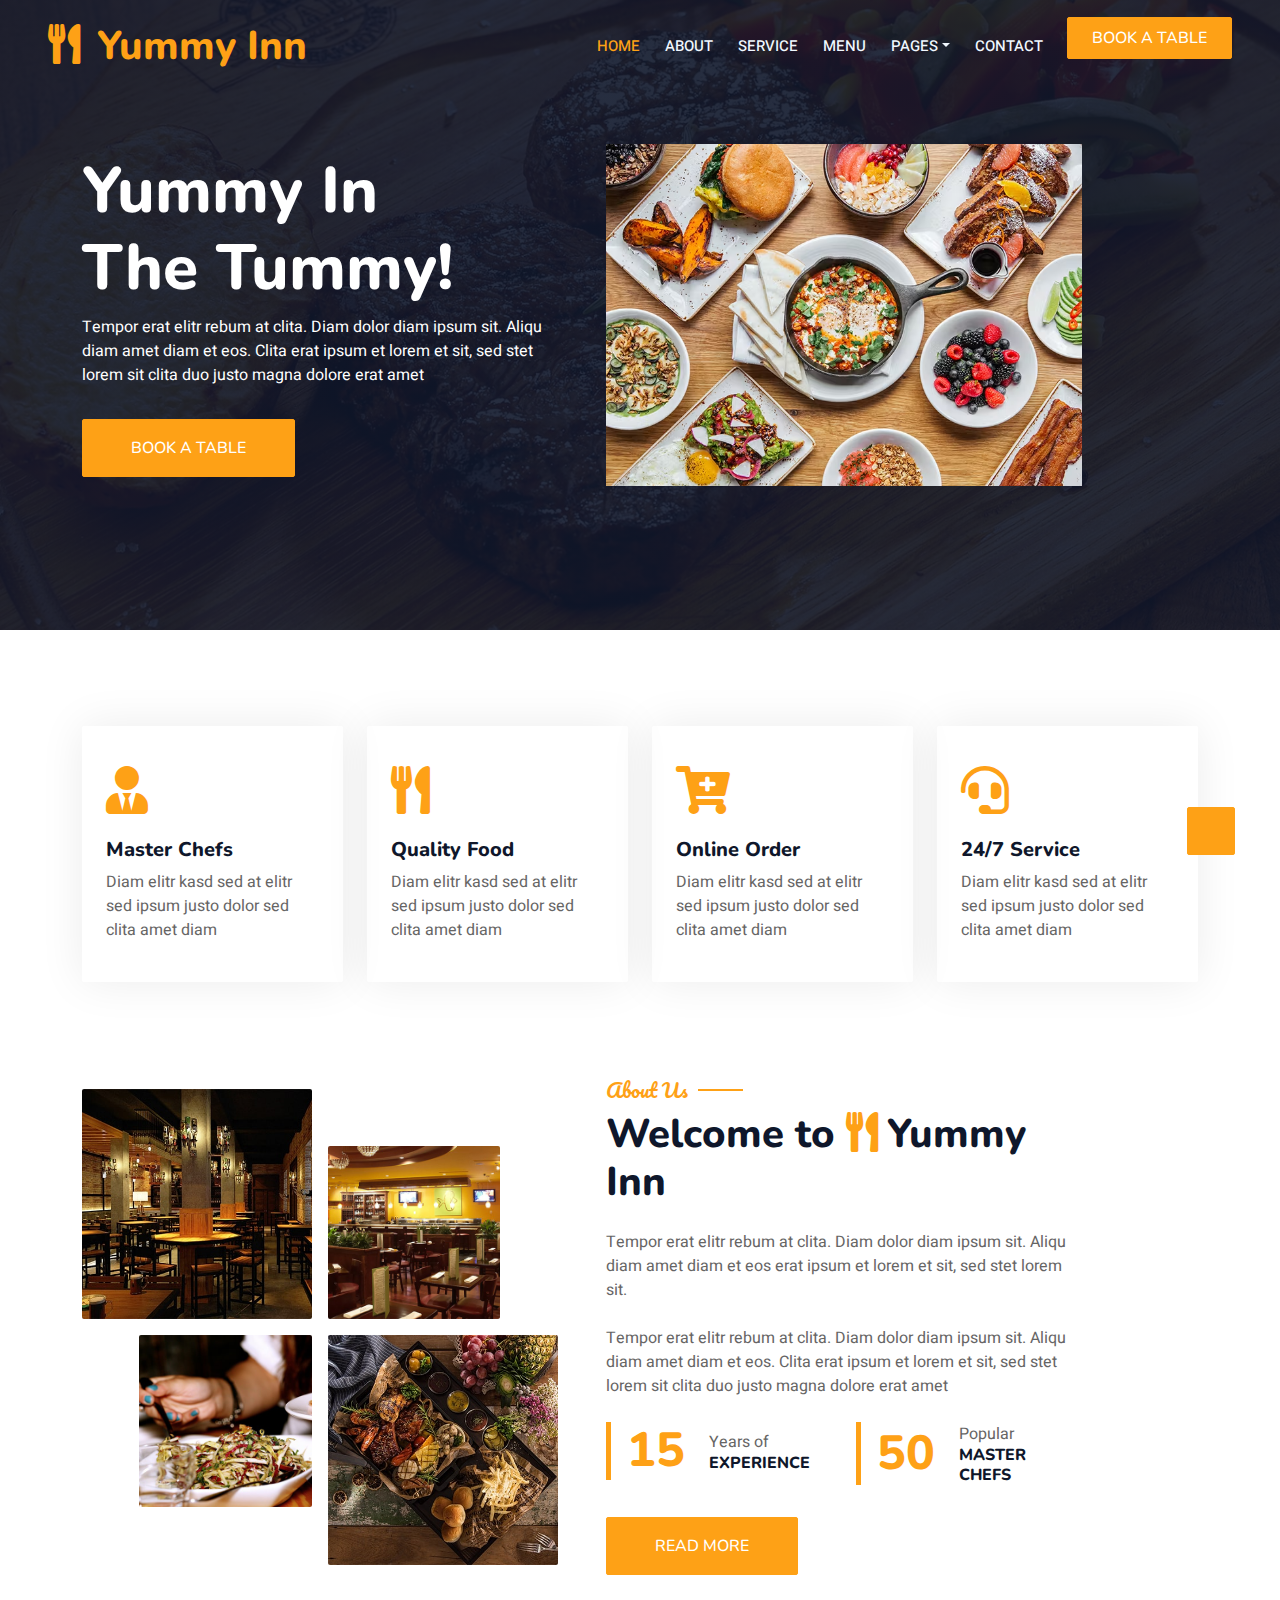
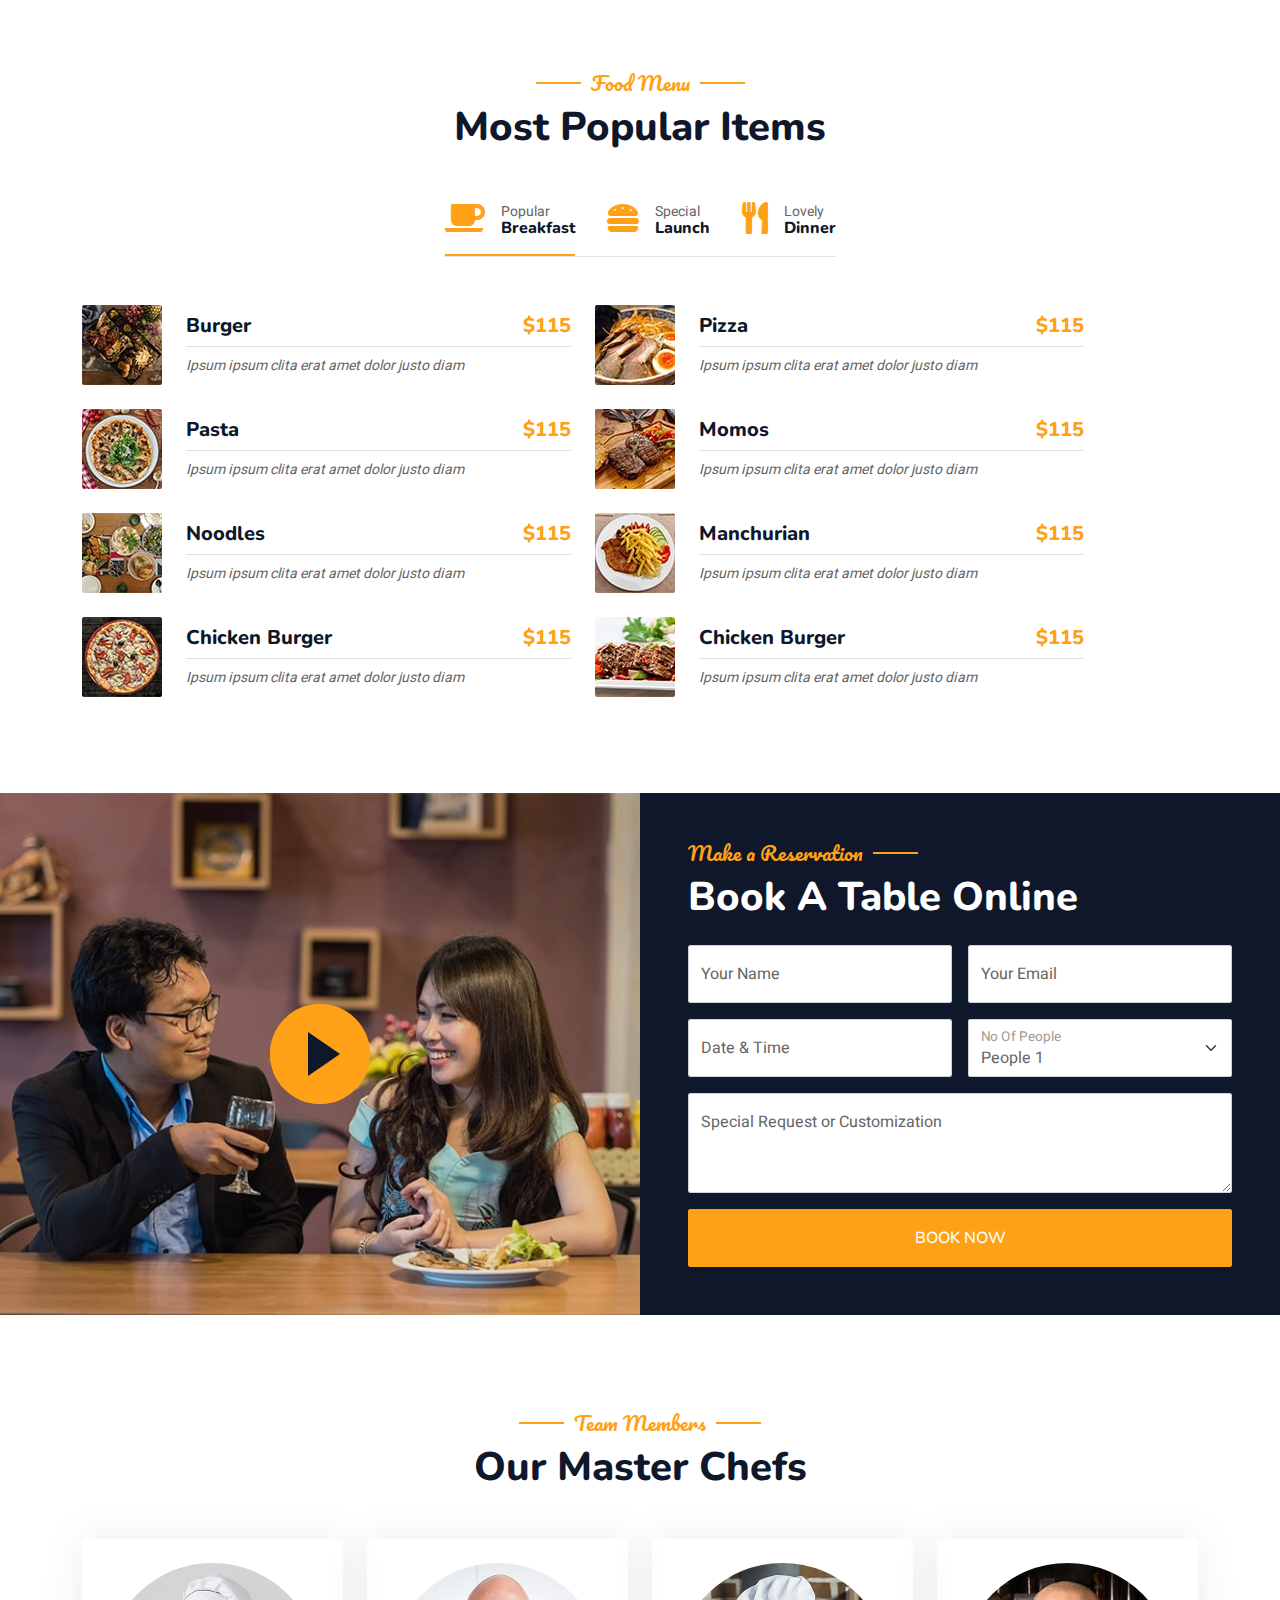
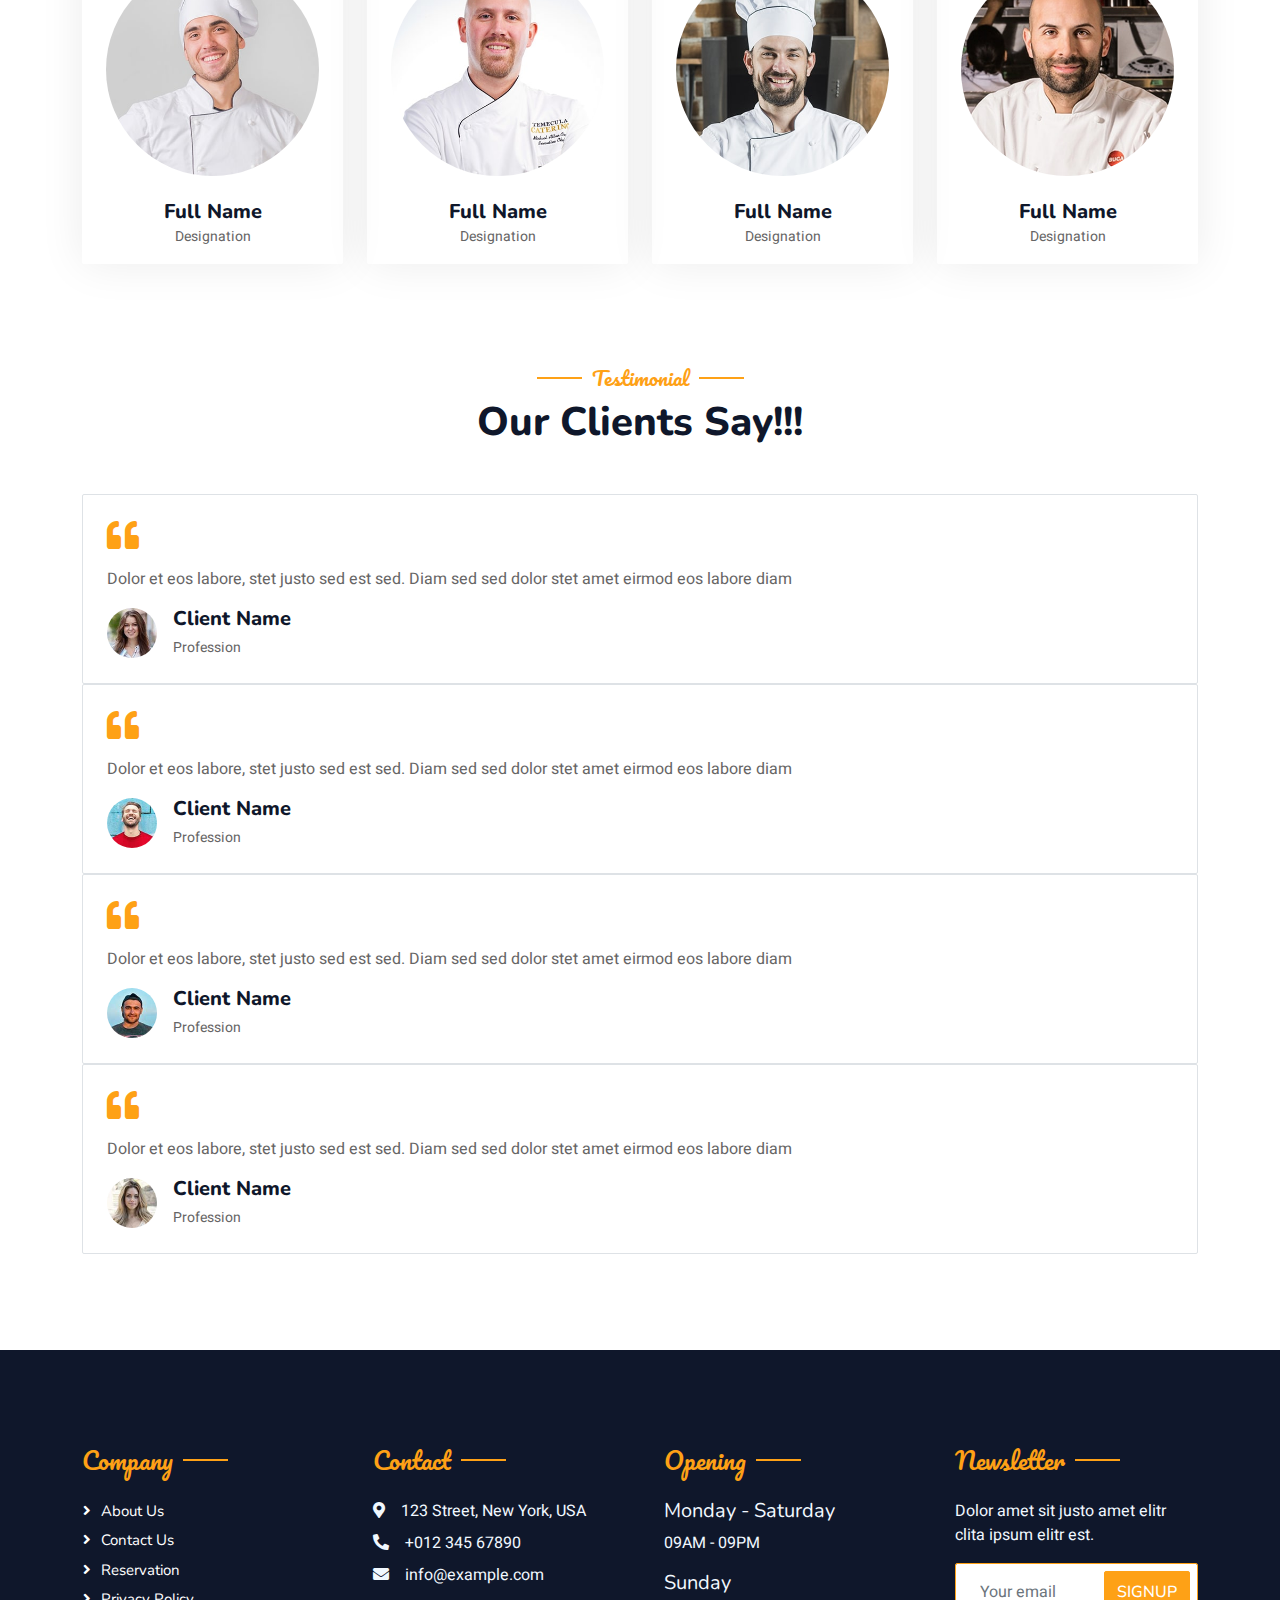
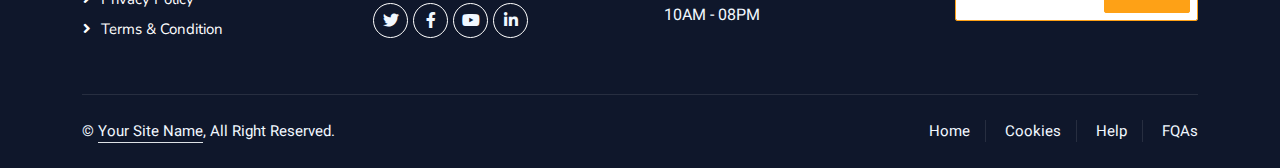
<file: bootstrap-restaurant website/index.html>
<!DOCTYPE html>
<html lang="en">

<head>
    <meta charset="utf-8">
    <title>Yummy Inn- Restaurant Template</title>
    <meta content="width=device-width, initial-scale=1.0" name="viewport">
    <meta content="" name="keywords">
    <meta content="" name="description">

    <link href="img/favicon.ico" rel="icon">

    <link rel="preconnect" href="https://fonts.googleapis.com">
    <link rel="preconnect" href="https://fonts.gstatic.com" crossorigin>
    <link href="https://fonts.googleapis.com/css2?family=Heebo:wght@400;500;600&family=Nunito:wght@600;700;800&family=Pacifico&display=swap" rel="stylesheet">

    <link href="https://cdnjs.cloudflare.com/ajax/libs/font-awesome/5.10.0/css/all.min.css" rel="stylesheet">
    <!-- <link href="https://cdn.jsdelivr.net/npm/bootstrap-icons@1.4.1/font/bootstrap-icons.css" rel="stylesheet"> -->


    <link href="css/bootstrap.min.css" rel="stylesheet">

    <link href="css/style.css" rel="stylesheet">
</head>

<body>
    <div class="container-xxl bg-white p-0">
        <div id="spinner" class="show bg-white position-fixed translate-middle w-100 vh-100 top-50 start-50 d-flex align-items-center justify-content-center">
            <div class="spinner-border text-primary" style="width:3rem; height: 3rem;" role="status">
                <span class="sr-only">Loading...</span>
            </div>
        </div>


        <div class="container-xxl position-relative p-0">
            <nav class="navbar navbar-expand-lg navbar-dark bg-dark px-4 px-lg-5 py-3 py-lg-0">
                <a href="" class="navbar-brand p-0">
                    <h1 class="text-primary m-0"><i class="fa fa-utensils me-3"></i>Yummy Inn</h1>
                    <!-- <img src="img/logo.png" alt="Logo"> -->
                </a>
                <button class="navbar-toggler" type="button" data-bs-toggle="collapse" data-bs-target="#navbarCollapse">
                    <span class="fa fa-bars"></span>
                </button>
                <div class="collapse navbar-collapse" id="navbarCollapse">
                    <div class="navbar-nav ms-auto py-0 pe-4">
                        <a href="index.html" class="nav-item nav-link active">Home</a>
                        <a href="about.html" class="nav-item nav-link">About</a>
                        <a href="service.html" class="nav-item nav-link">Service</a>
                        <a href="menu.html" class="nav-item nav-link">Menu</a>
                        <div class="nav-item dropdown">
                            <a href="#" class="nav-link dropdown-toggle" data-bs-toggle="dropdown">Pages</a>
                            <div class="dropdown-menu m-0">
                                <a href="booking.html" class="dropdown-item">Booking</a>
                                <a href="team.html" class="dropdown-item">Our Team</a>
                                <a href="testimonial.html" class="dropdown-item">Testimonial</a>
                            </div>
                        </div>
                        <a href="contact.html" class="nav-item nav-link">Contact</a>
                    </div>
                    <p  class="btn btn-primary py-2 px-4" onclick=book() id="bTable1">Book A Table</p>
                </div>
            </nav>

            <div class="container-xxl py-5 bg-dark hero-header mb-5">
                <div class="container my-5 py-5">
                    <div class="row align-items-center g-5">
                        <div class="col-lg-6 text-center text-lg-start">
                            <h1 class="display-3 text-white animated slideInLeft">Yummy In<br>The Tummy!</h1>
                            <p class="text-white animated slideInLeft mb-4 pb-2">Tempor erat elitr rebum at clita. Diam dolor diam ipsum sit. Aliqu diam amet diam et eos. Clita erat ipsum et lorem et sit, sed stet lorem sit clita duo justo magna dolore erat amet</p>
                            <a href="" class="btn btn-primary py-sm-3 px-sm-5 me-3 animated slideInLeft">Book A Table</a>
                        </div>
                        <div class="col-lg-6 text-center text-lg-end overflow-hidden">
                            <img class="img-fluid" src="img/Little.avif" alt="">

                            <!-- <img class="img-fluid" src="img/hero.png" alt=""> -->
                        </div>
                    </div>
                </div>
            </div>
        </div>
        <!-- Navbar & Hero End -->


        <!-- Service Start -->
        <div class="container-xxl py-5">
            <div class="container">
                <div class="row g-4">
                    <div class="col-lg-3 col-sm-6 wow fadeInUp" data-wow-delay="0.1s">
                        <div class="service-item rounded pt-3">
                            <div class="p-4">
                                <i class="fa fa-3x fa-user-tie text-primary mb-4"></i>
                                <h5>Master Chefs</h5>
                                <p>Diam elitr kasd sed at elitr sed ipsum justo dolor sed clita amet diam</p>
                            </div>
                        </div>
                    </div>
                    <div class="col-lg-3 col-sm-6 wow fadeInUp" data-wow-delay="0.3s">
                        <div class="service-item rounded pt-3">
                            <div class="p-4">
                                <i class="fa fa-3x fa-utensils text-primary mb-4"></i>
                                <h5>Quality Food</h5>
                                <p>Diam elitr kasd sed at elitr sed ipsum justo dolor sed clita amet diam</p>
                            </div>
                        </div>
                    </div>
                    <div class="col-lg-3 col-sm-6 wow fadeInUp" data-wow-delay="0.5s">
                        <div class="service-item rounded pt-3">
                            <div class="p-4">
                                <i class="fa fa-3x fa-cart-plus text-primary mb-4"></i>
                                <h5>Online Order</h5>
                                <p>Diam elitr kasd sed at elitr sed ipsum justo dolor sed clita amet diam</p>
                            </div>
                        </div>
                    </div>
                    <div class="col-lg-3 col-sm-6 wow fadeInUp" data-wow-delay="0.7s">
                        <div class="service-item rounded pt-3">
                            <div class="p-4">
                                <i class="fa fa-3x fa-headset text-primary mb-4"></i>
                                <h5>24/7 Service</h5>
                                <p>Diam elitr kasd sed at elitr sed ipsum justo dolor sed clita amet diam</p>
                            </div>
                        </div>
                    </div>
                </div>
            </div>
        </div>
        <!-- Service End -->


        <!-- About Start -->
        <div class="container-xxl py-5">
            <div class="container">
                <div class="row g-5 align-items-center">
                    <div class="col-lg-6">
                        <div class="row g-3">
                            <div class="col-6 text-start">
                                <img class="img-fluid rounded w-100 wow zoomIn" data-wow-delay="0.1s" src="img/about-1.jpg">
                            </div>
                            <div class="col-6 text-start">
                                <img class="img-fluid rounded w-75 wow zoomIn" data-wow-delay="0.3s" src="img/about-2.jpg" style="margin-top: 25%;">
                            </div>
                            <div class="col-6 text-end">
                                <img class="img-fluid rounded w-75 wow zoomIn" data-wow-delay="0.5s" src="img/about-3.jpg">
                            </div>
                            <div class="col-6 text-end">
                                <img class="img-fluid rounded w-100 wow zoomIn" data-wow-delay="0.7s" src="img/about-4.jpg">
                            </div>
                        </div>
                    </div>
                    <div class="col-lg-6">
                        <h5 class="section-title ff-secondary text-start text-primary fw-normal">About Us</h5>
                        <h1 class="mb-4">Welcome to <i class="fa fa-utensils text-primary me-2"></i>Yummy Inn</h1>
                        <p class="mb-4">Tempor erat elitr rebum at clita. Diam dolor diam ipsum sit. Aliqu diam amet diam et eos erat ipsum et lorem et sit, sed stet lorem sit.</p>
                        <p class="mb-4">Tempor erat elitr rebum at clita. Diam dolor diam ipsum sit. Aliqu diam amet diam et eos. Clita erat ipsum et lorem et sit, sed stet lorem sit clita duo justo magna dolore erat amet</p>
                        <div class="row g-4 mb-4">
                            <div class="col-sm-6">
                                <div class="d-flex align-items-center border-start border-5 border-primary px-3">
                                    <h1 class="flex-shrink-0 display-5 text-primary mb-0" data-toggle="counter-up">15</h1>
                                    <div class="ps-4">
                                        <p class="mb-0">Years of</p>
                                        <h6 class="text-uppercase mb-0">Experience</h6>
                                    </div>
                                </div>
                            </div>
                            <div class="col-sm-6">
                                <div class="d-flex align-items-center border-start border-5 border-primary px-3">
                                    <h1 class="flex-shrink-0 display-5 text-primary mb-0" data-toggle="counter-up">50</h1>
                                    <div class="ps-4">
                                        <p class="mb-0">Popular</p>
                                        <h6 class="text-uppercase mb-0">Master Chefs</h6>
                                    </div>
                                </div>
                            </div>
                        </div>
                        <a class="btn btn-primary py-3 px-5 mt-2" href="">Read More</a>
                    </div>
                </div>
            </div>
        </div>
        <!-- About End -->


        <!-- Menu Start -->
        <div class="container-xxl py-5">
            <div class="container">
                <div class="text-center wow fadeInUp" data-wow-delay="0.1s">
                    <h5 class="section-title ff-secondary text-center text-primary fw-normal">Food Menu</h5>
                    <h1 class="mb-5">Most Popular Items</h1>
                </div>
                <div class="tab-class text-center wow fadeInUp" data-wow-delay="0.1s">
                    <ul class="nav nav-pills d-inline-flex justify-content-center border-bottom mb-5">
                        <li class="nav-item">
                            <a class="d-flex align-items-center text-start mx-3 ms-0 pb-3 active" data-bs-toggle="pill" href="#tab-1">
                                <i class="fa fa-coffee fa-2x text-primary"></i>
                                <div class="ps-3">
                                    <small class="text-body">Popular</small>
                                    <h6 class="mt-n1 mb-0">Breakfast</h6>
                                </div>
                            </a>
                        </li>
                        <li class="nav-item">
                            <a class="d-flex align-items-center text-start mx-3 pb-3" data-bs-toggle="pill" href="#tab-2">
                                <i class="fa fa-hamburger fa-2x text-primary"></i>
                                <div class="ps-3">
                                    <small class="text-body">Special</small>
                                    <h6 class="mt-n1 mb-0">Launch</h6>
                                </div>
                            </a>
                        </li>
                        <li class="nav-item">
                            <a class="d-flex align-items-center text-start mx-3 me-0 pb-3" data-bs-toggle="pill" href="#tab-3">
                                <i class="fa fa-utensils fa-2x text-primary"></i>
                                <div class="ps-3">
                                    <small class="text-body">Lovely</small>
                                    <h6 class="mt-n1 mb-0">Dinner</h6>
                                </div>
                            </a>
                        </li>
                    </ul>
                    <div class="tab-content">
                        <div id="tab-1" class="tab-pane fade show p-0 active">
                            <div class="row g-4">
                                <div class="col-lg-6">
                                    <div class="d-flex align-items-center">
                                        <img class="flex-shrink-0 img-fluid rounded" src="img/menu-1.jpg" alt="" style="width: 80px;">
                                        <div class="w-100 d-flex flex-column text-start ps-4">
                                            <h5 class="d-flex justify-content-between border-bottom pb-2">
                                                <span> Burger</span>
                                                <span class="text-primary">$115</span>
                                            </h5>
                                            <small class="fst-italic">Ipsum ipsum clita erat amet dolor justo diam</small>
                                        </div>
                                    </div>
                                </div>
                                <div class="col-lg-6">
                                    <div class="d-flex align-items-center">
                                        <img class="flex-shrink-0 img-fluid rounded" src="img/menu-2.jpg" alt="" style="width: 80px;">
                                        <div class="w-100 d-flex flex-column text-start ps-4">
                                            <h5 class="d-flex justify-content-between border-bottom pb-2">
                                                <span>Pizza</span>
                                                <span class="text-primary">$115</span>
                                            </h5>
                                            <small class="fst-italic">Ipsum ipsum clita erat amet dolor justo diam</small>
                                        </div>
                                    </div>
                                </div>
                                <div class="col-lg-6">
                                    <div class="d-flex align-items-center">
                                        <img class="flex-shrink-0 img-fluid rounded" src="img/menu-3.jpg" alt="" style="width: 80px;">
                                        <div class="w-100 d-flex flex-column text-start ps-4">
                                            <h5 class="d-flex justify-content-between border-bottom pb-2">
                                                <span>Pasta</span>
                                                <span class="text-primary">$115</span>
                                            </h5>
                                            <small class="fst-italic">Ipsum ipsum clita erat amet dolor justo diam</small>
                                        </div>
                                    </div>
                                </div>
                                <div class="col-lg-6">
                                    <div class="d-flex align-items-center">
                                        <img class="flex-shrink-0 img-fluid rounded" src="img/menu-4.jpg" alt="" style="width: 80px;">
                                        <div class="w-100 d-flex flex-column text-start ps-4">
                                            <h5 class="d-flex justify-content-between border-bottom pb-2">
                                                <span>Momos</span>
                                                <span class="text-primary">$115</span>
                                            </h5>
                                            <small class="fst-italic">Ipsum ipsum clita erat amet dolor justo diam</small>
                                        </div>
                                    </div>
                                </div>
                                <div class="col-lg-6">
                                    <div class="d-flex align-items-center">
                                        <img class="flex-shrink-0 img-fluid rounded" src="img/menu-5.jpg" alt="" style="width: 80px;">
                                        <div class="w-100 d-flex flex-column text-start ps-4">
                                            <h5 class="d-flex justify-content-between border-bottom pb-2">
                                                <span>Noodles</span>
                                                <span class="text-primary">$115</span>
                                            </h5>
                                            <small class="fst-italic">Ipsum ipsum clita erat amet dolor justo diam</small>
                                        </div>
                                    </div>
                                </div>
                                <div class="col-lg-6">
                                    <div class="d-flex align-items-center">
                                        <img class="flex-shrink-0 img-fluid rounded" src="img/menu-6.jpg" alt="" style="width: 80px;">
                                        <div class="w-100 d-flex flex-column text-start ps-4">
                                            <h5 class="d-flex justify-content-between border-bottom pb-2">
                                                <span>Manchurian</span>
                                                <span class="text-primary">$115</span>
                                            </h5>
                                            <small class="fst-italic">Ipsum ipsum clita erat amet dolor justo diam</small>
                                        </div>
                                    </div>
                                </div>
                                <div class="col-lg-6">
                                    <div class="d-flex align-items-center">
                                        <img class="flex-shrink-0 img-fluid rounded" src="img/menu-7.jpg" alt="" style="width: 80px;">
                                        <div class="w-100 d-flex flex-column text-start ps-4">
                                            <h5 class="d-flex justify-content-between border-bottom pb-2">
                                                <span>Chicken Burger</span>
                                                <span class="text-primary">$115</span>
                                            </h5>
                                            <small class="fst-italic">Ipsum ipsum clita erat amet dolor justo diam</small>
                                        </div>
                                    </div>
                                </div>
                                <div class="col-lg-6">
                                    <div class="d-flex align-items-center">
                                        <img class="flex-shrink-0 img-fluid rounded" src="img/menu-8.jpg" alt="" style="width: 80px;">
                                        <div class="w-100 d-flex flex-column text-start ps-4">
                                            <h5 class="d-flex justify-content-between border-bottom pb-2">
                                                <span>Chicken Burger</span>
                                                <span class="text-primary">$115</span>
                                            </h5>
                                            <small class="fst-italic">Ipsum ipsum clita erat amet dolor justo diam</small>
                                        </div>
                                    </div>
                                </div>
                            </div>
                        </div>
                        <div id="tab-2" class="tab-pane fade show p-0">
                            <div class="row g-4">
                                <div class="col-lg-6">
                                    <div class="d-flex align-items-center">
                                        <img class="flex-shrink-0 img-fluid rounded" src="img/menu-1.jpg" alt="" style="width: 80px;">
                                        <div class="w-100 d-flex flex-column text-start ps-4">
                                            <h5 class="d-flex justify-content-between border-bottom pb-2">
                                                <span>Panner Tikka</span>
                                                <span class="text-primary">$115</span>
                                            </h5>
                                            <small class="fst-italic">Ipsum ipsum clita erat amet dolor justo diam</small>
                                        </div>
                                    </div>
                                </div>
                                <div class="col-lg-6">
                                    <div class="d-flex align-items-center">
                                        <img class="flex-shrink-0 img-fluid rounded" src="img/menu-2.jpg" alt="" style="width: 80px;">
                                        <div class="w-100 d-flex flex-column text-start ps-4">
                                            <h5 class="d-flex justify-content-between border-bottom pb-2">
                                                <span>Chicken Burger</span>
                                                <span class="text-primary">$115</span>
                                            </h5>
                                            <small class="fst-italic">Ipsum ipsum clita erat amet dolor justo diam</small>
                                        </div>
                                    </div>
                                </div>
                                <div class="col-lg-6">
                                    <div class="d-flex align-items-center">
                                        <img class="flex-shrink-0 img-fluid rounded" src="img/menu-3.jpg" alt="" style="width: 80px;">
                                        <div class="w-100 d-flex flex-column text-start ps-4">
                                            <h5 class="d-flex justify-content-between border-bottom pb-2">
                                                <span>Chicken </span>
                                                <span class="text-primary">$115</span>
                                            </h5>
                                            <small class="fst-italic">Ipsum ipsum clita erat amet dolor justo diam</small>
                                        </div>
                                    </div>
                                </div>
                                <div class="col-lg-6">
                                    <div class="d-flex align-items-center">
                                        <img class="flex-shrink-0 img-fluid rounded" src="img/menu-4.jpg" alt="" style="width: 80px;">
                                        <div class="w-100 d-flex flex-column text-start ps-4">
                                            <h5 class="d-flex justify-content-between border-bottom pb-2">
                                                <span>Shahi Panner</span>
                                                <span class="text-primary">$115</span>
                                            </h5>
                                            <small class="fst-italic">Ipsum ipsum clita erat amet dolor justo diam</small>
                                        </div>
                                    </div>
                                </div>
                                <div class="col-lg-6">
                                    <div class="d-flex align-items-center">
                                        <img class="flex-shrink-0 img-fluid rounded" src="img/menu-5.jpg" alt="" style="width: 80px;">
                                        <div class="w-100 d-flex flex-column text-start ps-4">
                                            <h5 class="d-flex justify-content-between border-bottom pb-2">
                                                <span>Panner Labavdar</span>
                                                <span class="text-primary">$115</span>
                                            </h5>
                                            <small class="fst-italic">Ipsum ipsum clita erat amet dolor justo diam</small>
                                        </div>
                                    </div>
                                </div>
                                <div class="col-lg-6">
                                    <div class="d-flex align-items-center">
                                        <img class="flex-shrink-0 img-fluid rounded" src="img/menu-6.jpg" alt="" style="width: 80px;">
                                        <div class="w-100 d-flex flex-column text-start ps-4">
                                            <h5 class="d-flex justify-content-between border-bottom pb-2">
                                                <span>Tawa Chaap</span>
                                                <span class="text-primary">$115</span>
                                            </h5>
                                            <small class="fst-italic">Ipsum ipsum clita erat amet dolor justo diam</small>
                                        </div>
                                    </div>
                                </div>
                                <div class="col-lg-6">
                                    <div class="d-flex align-items-center">
                                        <img class="flex-shrink-0 img-fluid rounded" src="img/menu-7.jpg" alt="" style="width: 80px;">
                                        <div class="w-100 d-flex flex-column text-start ps-4">
                                            <h5 class="d-flex justify-content-between border-bottom pb-2">
                                                <span>Makhani Chaap</span>
                                                <span class="text-primary">$115</span>
                                            </h5>
                                            <small class="fst-italic">Ipsum ipsum clita erat amet dolor justo diam</small>
                                        </div>
                                    </div>
                                </div>
                                <div class="col-lg-6">
                                    <div class="d-flex align-items-center">
                                        <img class="flex-shrink-0 img-fluid rounded" src="img/menu-8.jpg" alt="" style="width: 80px;">
                                        <div class="w-100 d-flex flex-column text-start ps-4">
                                            <h5 class="d-flex justify-content-between border-bottom pb-2">
                                                <span>Dal Makhani</span>
                                                <span class="text-primary">$115</span>
                                            </h5>
                                            <small class="fst-italic">Ipsum ipsum clita erat amet dolor justo diam</small>
                                        </div>
                                    </div>
                                </div>
                            </div>
                        </div>
                        <div id="tab-3" class="tab-pane fade show p-0">
                            <div class="row g-4">
                                <div class="col-lg-6">
                                    <div class="d-flex align-items-center">
                                        <img class="flex-shrink-0 img-fluid rounded" src="img/menu-1.jpg" alt="" style="width: 80px;">
                                        <div class="w-100 d-flex flex-column text-start ps-4">
                                            <h5 class="d-flex justify-content-between border-bottom pb-2">
                                                <span>Dal Tadka</span>
                                                <span class="text-primary">$115</span>
                                            </h5>
                                            <small class="fst-italic">Ipsum ipsum clita erat amet dolor justo diam</small>
                                        </div>
                                    </div>
                                </div>
                                <div class="col-lg-6">
                                    <div class="d-flex align-items-center">
                                        <img class="flex-shrink-0 img-fluid rounded" src="img/menu-2.jpg" alt="" style="width: 80px;">
                                        <div class="w-100 d-flex flex-column text-start ps-4">
                                            <h5 class="d-flex justify-content-between border-bottom pb-2">
                                                <span>Naan</span>
                                                <span class="text-primary">$115</span>
                                            </h5>
                                            <small class="fst-italic">Ipsum ipsum clita erat amet dolor justo diam</small>
                                        </div>
                                    </div>
                                </div>
                                <div class="col-lg-6">
                                    <div class="d-flex align-items-center">
                                        <img class="flex-shrink-0 img-fluid rounded" src="img/menu-3.jpg" alt="" style="width: 80px;">
                                        <div class="w-100 d-flex flex-column text-start ps-4">
                                            <h5 class="d-flex justify-content-between border-bottom pb-2">
                                                <span>Rumali Roti</span>
                                                <span class="text-primary">$115</span>
                                            </h5>
                                            <small class="fst-italic">Ipsum ipsum clita erat amet dolor justo diam</small>
                                        </div>
                                    </div>
                                </div>
                                <div class="col-lg-6">
                                    <div class="d-flex align-items-center">
                                        <img class="flex-shrink-0 img-fluid rounded" src="img/menu-4.jpg" alt="" style="width: 80px;">
                                        <div class="w-100 d-flex flex-column text-start ps-4">
                                            <h5 class="d-flex justify-content-between border-bottom pb-2">
                                                <span>Butter Roti</span>
                                                <span class="text-primary">$115</span>
                                            </h5>
                                            <small class="fst-italic">Ipsum ipsum clita erat amet dolor justo diam</small>
                                        </div>
                                    </div>
                                </div>
                                <div class="col-lg-6">
                                    <div class="d-flex align-items-center">
                                        <img class="flex-shrink-0 img-fluid rounded" src="img/menu-5.jpg" alt="" style="width: 80px;">
                                        <div class="w-100 d-flex flex-column text-start ps-4">
                                            <h5 class="d-flex justify-content-between border-bottom pb-2">
                                                <span>Plain Roti</span>
                                                <span class="text-primary">$115</span>
                                            </h5>
                                            <small class="fst-italic">Ipsum ipsum clita erat amet dolor justo diam</small>
                                        </div>
                                    </div>
                                </div>
                                <div class="col-lg-6">
                                    <div class="d-flex align-items-center">
                                        <img class="flex-shrink-0 img-fluid rounded" src="img/menu-6.jpg" alt="" style="width: 80px;">
                                        <div class="w-100 d-flex flex-column text-start ps-4">
                                            <h5 class="d-flex justify-content-between border-bottom pb-2">
                                                <span>Breads</span>
                                                <span class="text-primary">$115</span>
                                            </h5>
                                            <small class="fst-italic">Ipsum ipsum clita erat amet dolor justo diam</small>
                                        </div>
                                    </div>
                                </div>
                                <div class="col-lg-6">
                                    <div class="d-flex align-items-center">
                                        <img class="flex-shrink-0 img-fluid rounded" src="img/menu-7.jpg" alt="" style="width: 80px;">
                                        <div class="w-100 d-flex flex-column text-start ps-4">
                                            <h5 class="d-flex justify-content-between border-bottom pb-2">
                                                <span>Chur Chur Naan</span>
                                                <span class="text-primary">$115</span>
                                            </h5>
                                            <small class="fst-italic">Ipsum ipsum clita erat amet dolor justo diam</small>
                                        </div>
                                    </div>
                                </div>
                                <div class="col-lg-6">
                                    <div class="d-flex align-items-center">
                                        <img class="flex-shrink-0 img-fluid rounded" src="img/menu-8.jpg" alt="" style="width: 80px;">
                                        <div class="w-100 d-flex flex-column text-start ps-4">
                                            <h5 class="d-flex justify-content-between border-bottom pb-2">
                                                <span>Chicken Burger</span>
                                                <span class="text-primary">$115</span>
                                            </h5>
                                            <small class="fst-italic">Ipsum ipsum clita erat amet dolor justo diam</small>
                                        </div>
                                    </div>
                                </div>
                            </div>
                        </div>
                    </div>
                </div>
            </div>
        </div>
        <!-- Menu End -->


        <!-- Reservation Start -->
        <div class="container-xxl py-5 px-0 wow fadeInUp" data-wow-delay="0.1s">
            <div class="row g-0">
                <div class="col-md-6">
                    <div class="video">
                        <button type="button" class="btn-play" data-bs-toggle="modal" data-src="https://www.youtube.com/embed/DWRcNpR6Kdc" data-bs-target="#videoModal">
                            <span></span>
                        </button>
                    </div>
                </div>
                <div class="col-md-6 bg-dark d-flex align-items-center">
                    <div class="p-5 wow fadeInUp" data-wow-delay="0.2s">
                        <h5 class="section-title ff-secondary text-start text-primary fw-normal">Make a Reservation</h5>
                        <h1 class="text-white mb-4">Book A Table Online</h1>
                        <form>
                            <div class="row g-3">
                                <div class="col-md-6">
                                    <div class="form-floating">
                                        <input type="text" class="form-control" id="name" placeholder="Your Name">
                                        <label for="name">Your Name</label>
                                    </div>
                                </div>
                                <div class="col-md-6">
                                    <div class="form-floating">
                                        <input type="email" class="form-control" id="email" placeholder="Your Email">
                                        <label for="email">Your Email</label>
                                    </div>
                                </div>
                                <div class="col-md-6">
                                    <div class="form-floating date" id="date3" data-target-input="nearest">
                                        <input type="text" class="form-control datetimepicker-input" id="datetime" placeholder="Date & Time" data-target="#date3" data-toggle="datetimepicker" />
                                        <label for="datetime">Date & Time</label>
                                    </div>
                                </div>
                                <div class="col-md-6">
                                    <div class="form-floating">
                                        <select class="form-select" id="select1">
                                          <option value="1">People 1</option>
                                          <option value="2">People 2</option>
                                          <option value="3">People 3</option>
                                          <option value="3">More than 3</option>

                                        </select>
                                        <label for="select1">No Of People</label>
                                      </div>
                                </div>
                                <div class="col-12">
                                    <div class="form-floating">
                                        <textarea class="form-control" placeholder="Special Request" id="message" style="height: 100px"></textarea>
                                        <label for="message">Special Request or Customization</label>
                                    </div>
                                </div>
                                <div class="col-12">
                                    <button class="btn btn-primary w-100 py-3" type="submit">Book Now</button>
                                </div>
                            </div>
                        </form>
                    </div>
                </div>
            </div>
        </div>

        <div class="modal fade" id="videoModal" tabindex="-1" aria-labelledby="exampleModalLabel" aria-hidden="true">
            <div class="modal-dialog">
                <div class="modal-content rounded-0">
                    <div class="modal-header">
                        <h5 class="modal-title" id="exampleModalLabel">Youtube Video</h5>
                        <button type="button" class="btn-close" data-bs-dismiss="modal" aria-label="Close"></button>
                    </div>
                    <div class="modal-body">
                        <!-- 16:9 aspect ratio -->
                        <div class="ratio ratio-16x9">
                            <iframe class="embed-responsive-item" src="" id="video" allowfullscreen allowscriptaccess="always"
                                allow="autoplay"></iframe>
                        </div>
                    </div>
                </div>
            </div>
        </div>
        <!-- Reservation Start -->


        <!-- Team Start -->
        <div class="container-xxl pt-5 pb-3">
            <div class="container">
                <div class="text-center wow fadeInUp" data-wow-delay="0.1s">
                    <h5 class="section-title ff-secondary text-center text-primary fw-normal">Team Members</h5>
                    <h1 class="mb-5">Our Master Chefs</h1>
                </div>
                <div class="row g-4">
                    <div class="col-lg-3 col-md-6 wow fadeInUp" data-wow-delay="0.1s">
                        <div class="team-item text-center rounded overflow-hidden">
                            <div class="rounded-circle overflow-hidden m-4">
                                <img class="img-fluid" src="img/team-1.jpg" alt="">
                            </div>
                            <h5 class="mb-0">Full Name</h5>
                            <small>Designation</small>
                            <div class="d-flex justify-content-center mt-3">
                                <a class="btn btn-square btn-primary mx-1" href=""><i class="fab fa-facebook-f"></i></a>
                                <a class="btn btn-square btn-primary mx-1" href=""><i class="fab fa-twitter"></i></a>
                                <a class="btn btn-square btn-primary mx-1" href=""><i class="fab fa-instagram"></i></a>
                            </div>
                        </div>
                    </div>
                    <div class="col-lg-3 col-md-6 wow fadeInUp" data-wow-delay="0.3s">
                        <div class="team-item text-center rounded overflow-hidden">
                            <div class="rounded-circle overflow-hidden m-4">
                                <img class="img-fluid" src="img/team-2.jpg" alt="">
                            </div>
                            <h5 class="mb-0">Full Name</h5>
                            <small>Designation</small>
                            <div class="d-flex justify-content-center mt-3">
                                <a class="btn btn-square btn-primary mx-1" href=""><i class="fab fa-facebook-f"></i></a>
                                <a class="btn btn-square btn-primary mx-1" href=""><i class="fab fa-twitter"></i></a>
                                <a class="btn btn-square btn-primary mx-1" href=""><i class="fab fa-instagram"></i></a>
                            </div>
                        </div>
                    </div>
                    <div class="col-lg-3 col-md-6 wow fadeInUp" data-wow-delay="0.5s">
                        <div class="team-item text-center rounded overflow-hidden">
                            <div class="rounded-circle overflow-hidden m-4">
                                <img class="img-fluid" src="img/team-3.jpg" alt="">
                            </div>
                            <h5 class="mb-0">Full Name</h5>
                            <small>Designation</small>
                            <div class="d-flex justify-content-center mt-3">
                                <a class="btn btn-square btn-primary mx-1" href=""><i class="fab fa-facebook-f"></i></a>
                                <a class="btn btn-square btn-primary mx-1" href=""><i class="fab fa-twitter"></i></a>
                                <a class="btn btn-square btn-primary mx-1" href=""><i class="fab fa-instagram"></i></a>
                            </div>
                        </div>
                    </div>
                    <div class="col-lg-3 col-md-6 wow fadeInUp" data-wow-delay="0.7s">
                        <div class="team-item text-center rounded overflow-hidden">
                            <div class="rounded-circle overflow-hidden m-4">
                                <img class="img-fluid" src="img/team-4.jpg" alt="">
                            </div>
                            <h5 class="mb-0">Full Name</h5>
                            <small>Designation</small>
                            <div class="d-flex justify-content-center mt-3">
                                <a class="btn btn-square btn-primary mx-1" href=""><i class="fab fa-facebook-f"></i></a>
                                <a class="btn btn-square btn-primary mx-1" href=""><i class="fab fa-twitter"></i></a>
                                <a class="btn btn-square btn-primary mx-1" href=""><i class="fab fa-instagram"></i></a>
                            </div>
                        </div>
                    </div>
                </div>
            </div>
        </div>
        <!-- Team End -->


        <!-- Testimonial Start -->
        <div class="container-xxl py-5 wow fadeInUp" data-wow-delay="0.1s">
            <div class="container">
                <div class="text-center">
                    <h5 class="section-title ff-secondary text-center text-primary fw-normal">Testimonial</h5>
                    <h1 class="mb-5">Our Clients Say!!!</h1>
                </div>
                <div class="owl-carousel testimonial-carousel">
                    <div class="testimonial-item bg-transparent border rounded p-4">
                        <i class="fa fa-quote-left fa-2x text-primary mb-3"></i>
                        <p>Dolor et eos labore, stet justo sed est sed. Diam sed sed dolor stet amet eirmod eos labore diam</p>
                        <div class="d-flex align-items-center">
                            <img class="img-fluid flex-shrink-0 rounded-circle" src="img/testimonial-1.jpg" style="width: 50px; height: 50px;">
                            <div class="ps-3">
                                <h5 class="mb-1">Client Name</h5>
                                <small>Profession</small>
                            </div>
                        </div>
                    </div>
                    <div class="testimonial-item bg-transparent border rounded p-4">
                        <i class="fa fa-quote-left fa-2x text-primary mb-3"></i>
                        <p>Dolor et eos labore, stet justo sed est sed. Diam sed sed dolor stet amet eirmod eos labore diam</p>
                        <div class="d-flex align-items-center">
                            <img class="img-fluid flex-shrink-0 rounded-circle" src="img/testimonial-2.jpg" style="width: 50px; height: 50px;">
                            <div class="ps-3">
                                <h5 class="mb-1">Client Name</h5>
                                <small>Profession</small>
                            </div>
                        </div>
                    </div>
                    <div class="testimonial-item bg-transparent border rounded p-4">
                        <i class="fa fa-quote-left fa-2x text-primary mb-3"></i>
                        <p>Dolor et eos labore, stet justo sed est sed. Diam sed sed dolor stet amet eirmod eos labore diam</p>
                        <div class="d-flex align-items-center">
                            <img class="img-fluid flex-shrink-0 rounded-circle" src="img/testimonial-3.jpg" style="width: 50px; height: 50px;">
                            <div class="ps-3">
                                <h5 class="mb-1">Client Name</h5>
                                <small>Profession</small>
                            </div>
                        </div>
                    </div>
                    <div class="testimonial-item bg-transparent border rounded p-4">
                        <i class="fa fa-quote-left fa-2x text-primary mb-3"></i>
                        <p>Dolor et eos labore, stet justo sed est sed. Diam sed sed dolor stet amet eirmod eos labore diam</p>
                        <div class="d-flex align-items-center">
                            <img class="img-fluid flex-shrink-0 rounded-circle" src="img/testimonial-4.jpg" style="width: 50px; height: 50px;">
                            <div class="ps-3">
                                <h5 class="mb-1">Client Name</h5>
                                <small>Profession</small>
                            </div>
                        </div>
                    </div>
                </div>
            </div>
        </div>
        <!-- Testimonial End -->
        

        <!-- Footer Start -->
        <div class="container-fluid bg-dark text-light footer pt-5 mt-5 wow fadeIn" data-wow-delay="0.1s">
            <div class="container py-5">
                <div class="row g-5">
                    <div class="col-lg-3 col-md-6">
                        <h4 class="section-title ff-secondary text-start text-primary fw-normal mb-4">Company</h4>
                        <a class="btn btn-link" href="">About Us</a>
                        <a class="btn btn-link" href="">Contact Us</a>
                        <a class="btn btn-link" href="">Reservation</a>
                        <a class="btn btn-link" href="">Privacy Policy</a>
                        <a class="btn btn-link" href="">Terms & Condition</a>
                    </div>
                    <div class="col-lg-3 col-md-6">
                        <h4 class="section-title ff-secondary text-start text-primary fw-normal mb-4">Contact</h4>
                        <p class="mb-2"><i class="fa fa-map-marker-alt me-3"></i>123 Street, New York, USA</p>
                        <p class="mb-2"><i class="fa fa-phone-alt me-3"></i>+012 345 67890</p>
                        <p class="mb-2"><i class="fa fa-envelope me-3"></i>info@example.com</p>
                        <div class="d-flex pt-2">
                            <a class="btn btn-outline-light btn-social" href=""><i class="fab fa-twitter"></i></a>
                            <a class="btn btn-outline-light btn-social" href=""><i class="fab fa-facebook-f"></i></a>
                            <a class="btn btn-outline-light btn-social" href=""><i class="fab fa-youtube"></i></a>
                            <a class="btn btn-outline-light btn-social" href=""><i class="fab fa-linkedin-in"></i></a>
                        </div>
                    </div>
                    <div class="col-lg-3 col-md-6">
                        <h4 class="section-title ff-secondary text-start text-primary fw-normal mb-4">Opening</h4>
                        <h5 class="text-light fw-normal">Monday - Saturday</h5>
                        <p>09AM - 09PM</p>
                        <h5 class="text-light fw-normal">Sunday</h5>
                        <p>10AM - 08PM</p>
                    </div>
                    <div class="col-lg-3 col-md-6">
                        <h4 class="section-title ff-secondary text-start text-primary fw-normal mb-4">Newsletter</h4>
                        <p>Dolor amet sit justo amet elitr clita ipsum elitr est.</p>
                        <div class="position-relative mx-auto" style="max-width: 400px;">
                            <input class="form-control border-primary w-100 py-3 ps-4 pe-5" type="text" placeholder="Your email">
                            <button type="button" class="btn btn-primary py-2 position-absolute top-0 end-0 mt-2 me-2">SignUp</button>
                        </div>
                    </div>
                </div>
            </div>
            <div class="container">
                <div class="copyright">
                    <div class="row">
                        <div class="col-md-6 text-center text-md-start mb-3 mb-md-0">
                            &copy; <a class="border-bottom" href="#">Your Site Name</a>, All Right Reserved. 
							
                        </div>
                        <div class="col-md-6 text-center text-md-end">
                            <div class="footer-menu">
                                <a href="">Home</a>
                                <a href="">Cookies</a>
                                <a href="">Help</a>
                                <a href="">FQAs</a>
                            </div>
                        </div>
                    </div>
                </div>
            </div>
        </div>
        <!-- Footer End -->


        <!-- Back to Top -->
        <a href="#" class="btn btn-lg btn-primary btn-lg-square back-to-top"><i class="bi bi-arrow-up"></i></a>
    </div>

    <!-- JavaScript Libraries -->
    <script src="https://code.jquery.com/jquery-3.4.1.min.js"></script>
    <script src="https://cdn.jsdelivr.net/npm/bootstrap@5.0.0/dist/js/bootstrap.bundle.min.js"></script>
    <!-- <script src="lib/wow/wow.min.js"></script> -->
    <!-- <script src="lib/easing/easing.min.js"></script> -->
    <!-- <script src="lib/waypoints/waypoints.min.js"></script> -->
    <!-- <script src="lib/counterup/counterup.min.js"></script> -->
    <!-- <script src="lib/owlcarousel/owl.carousel.min.js"></script> -->
    <!-- <script src="lib/tempusdominus/js/moment.min.js"></script> -->
    <!-- <script src="lib/tempusdominus/js/moment-timezone.min.js"></script> -->
    <!-- <script src="lib/tempusdominus/js/tempusdominus-bootstrap-4.min.js"></script> -->

    <!-- Template Javascript -->
    <script src="js/main.js"></script>
</body>

</html>
</file>
<file: bootstrap-restaurant website/css/style.css>
:root {
    --primary: #FEA116; 
    /* primary is a variable  */
/* --primary:rgb(140, 175, 214); */

    --light: #F1F8FF;
    --dark: #0F172B;
}

.ff-secondary {
    font-family: 'Pacifico', cursive;
}

.fw-medium {
    font-weight: 600 !important;
}

.fw-semi-bold {
    font-weight: 700 !important;
}

.back-to-top {
    position: fixed;
    display: none;
    right: 45px;
    bottom: 45px;
    z-index: 99;
}


/*** Spinner ***/
#spinner {
    opacity: 0;
    visibility: hidden;
    transition: opacity .5s ease-out, visibility 0s linear .5s;
    z-index: 99999;
}

#spinner.show {
    transition: opacity .5s ease-out, visibility 0s linear 0s;
    visibility: visible;
    opacity: 1;
}


/*** Button ***/
.btn {
    font-family: 'Nunito', sans-serif;
    font-weight: 500;
    text-transform: uppercase;
    transition: .5s;
}

.btn.btn-primary,
.btn.btn-secondary {
    color: #FFFFFF;
}

.btn-square {
    width: 38px;
    height: 38px;
}

.btn-sm-square {
    width: 32px;
    height: 32px;
}

.btn-lg-square {
    width: 48px;
    height: 48px;
}

.btn-square,
.btn-sm-square,
.btn-lg-square {
    padding: 0;
    display: flex;
    align-items: center;
    justify-content: center;
    font-weight: normal;
    border-radius: 2px;
}


/*** Navbar ***/
.navbar-dark .navbar-nav .nav-link {
    position: relative;
    margin-left: 25px;
    padding: 35px 0;
    font-size: 15px;
    color: var(--light) !important;
    text-transform: uppercase;
    font-weight: 500;
    outline: none;
    transition: .5s;
}

.sticky-top.navbar-dark .navbar-nav .nav-link {
    padding: 20px 0;
}

.navbar-dark .navbar-nav .nav-link:hover,
.navbar-dark .navbar-nav .nav-link.active {
    color: var(--primary) !important;
}

.navbar-dark .navbar-brand img {
    max-height: 60px;
    transition: .5s;
}

.sticky-top.navbar-dark .navbar-brand img {
    max-height: 45px;
}

@media (max-width: 991.98px) {
    .sticky-top.navbar-dark {
        position: relative;
    }

    .navbar-dark .navbar-collapse {
        margin-top: 15px;
        border-top: 1px solid rgba(255, 255, 255, .1)
    }

    .navbar-dark .navbar-nav .nav-link,
    .sticky-top.navbar-dark .navbar-nav .nav-link {
        padding: 10px 0;
        margin-left: 0;
    }

    .navbar-dark .navbar-brand img {
        max-height: 45px;
    }
}

@media (min-width: 992px) {
    .navbar-dark {
        position: absolute;
        width: 100%;
        top: 0;
        left: 0;
        z-index: 999;
        background: transparent !important;
    }
    
    .sticky-top.navbar-dark {
        position: fixed;
        background: var(--dark) !important;
    }
}


/*** Hero Header ***/
.hero-header {
    background: linear-gradient(rgba(15, 23, 43, .9), rgba(15, 23, 43, .9)), url(../img/bg-hero.jpg);
    background-position: center center;
    background-repeat: no-repeat;
    background-size: cover;
}

.hero-header img {
    animation: imgRotate 50s linear infinite;
}

@keyframes imgRotate { 
    100% { 
        transform: rotate(360deg); 
    } 
}

.breadcrumb-item + .breadcrumb-item::before {
    color: rgba(255, 255, 255, .5);
}


/*** Section Title ***/
.section-title {
    position: relative;
    display: inline-block;
}

.section-title::before {
    position: absolute;
    content: "";
    width: 45px;
    height: 2px;
    top: 50%;
    left: -55px;
    margin-top: -1px;
    background: var(--primary);
}

.section-title::after {
    position: absolute;
    content: "";
    width: 45px;
    height: 2px;
    top: 50%;
    right: -55px;
    margin-top: -1px;
    background: var(--primary);
}

.section-title.text-start::before,
.section-title.text-end::after {
    display: none;
}


/*** Service ***/
.service-item {
    box-shadow: 0 0 45px rgba(0, 0, 0, .08);
    transition: .5s;
}

.service-item:hover {
    background: var(--primary);
}

.service-item * {
    transition: .5s;
}

.service-item:hover * {
    color: var(--light) !important;
}


/*** Food Menu ***/
.nav-pills .nav-item .active {
    border-bottom: 2px solid var(--primary);
}


/*** Youtube Video ***/
.video {
    position: relative;
    height: 100%;
    min-height: 500px;
    background: linear-gradient(rgba(15, 23, 43, .1), rgba(15, 23, 43, .1)), url(../img/video.jpg);
    background-position: center center;
    background-repeat: no-repeat;
    background-size: cover;
}

.video .btn-play {
    position: absolute;
    z-index: 3;
    top: 50%;
    left: 50%;
    transform: translateX(-50%) translateY(-50%);
    box-sizing: content-box;
    display: block;
    width: 32px;
    height: 44px;
    border-radius: 50%;
    border: none;
    outline: none;
    padding: 18px 20px 18px 28px;
}

.video .btn-play:before {
    content: "";
    position: absolute;
    z-index: 0;
    left: 50%;
    top: 50%;
    transform: translateX(-50%) translateY(-50%);
    display: block;
    width: 100px;
    height: 100px;
    background: var(--primary);
    border-radius: 50%;
    animation: pulse-border 1500ms ease-out infinite;
}

.video .btn-play:after {
    content: "";
    position: absolute;
    z-index: 1;
    left: 50%;
    top: 50%;
    transform: translateX(-50%) translateY(-50%);
    display: block;
    width: 100px;
    height: 100px;
    background: var(--primary);
    border-radius: 50%;
    transition: all 200ms;
}

.video .btn-play img {
    position: relative;
    z-index: 3;
    max-width: 100%;
    width: auto;
    height: auto;
}

.video .btn-play span {
    display: block;
    position: relative;
    z-index: 3;
    width: 0;
    height: 0;
    border-left: 32px solid var(--dark);
    border-top: 22px solid transparent;
    border-bottom: 22px solid transparent;
}

@keyframes pulse-border {
    0% {
        transform: translateX(-50%) translateY(-50%) translateZ(0) scale(1);
        opacity: 1;
    }

    100% {
        transform: translateX(-50%) translateY(-50%) translateZ(0) scale(1.5);
        opacity: 0;
    }
}

#videoModal {
    z-index: 99999;
}

#videoModal .modal-dialog {
    position: relative;
    max-width: 800px;
    margin: 60px auto 0 auto;
}

#videoModal .modal-body {
    position: relative;
    padding: 0px;
}

#videoModal .close {
    position: absolute;
    width: 30px;
    height: 30px;
    right: 0px;
    top: -30px;
    z-index: 999;
    font-size: 30px;
    font-weight: normal;
    color: #FFFFFF;
    background: #000000;
    opacity: 1;
}


/*** Team ***/
.team-item {
    box-shadow: 0 0 45px rgba(0, 0, 0, .08);
    height: calc(100% - 38px);
    transition: .5s;
}

.team-item img {
    transition: .5s;
}

.team-item:hover img {
    transform: scale(1.1);
}

.team-item:hover {
    height: 100%;
}

.team-item .btn {
    border-radius: 38px 38px 0 0;
}


/*** Testimonial ***/
.testimonial-carousel .owl-item .testimonial-item,
.testimonial-carousel .owl-item.center .testimonial-item * {
    transition: .5s;
}

.testimonial-carousel .owl-item.center .testimonial-item {
    background: var(--primary) !important;
    border-color: var(--primary) !important;
}

.testimonial-carousel .owl-item.center .testimonial-item * {
    color: var(--light) !important;
}

.testimonial-carousel .owl-dots {
    margin-top: 24px;
    display: flex;
    align-items: flex-end;
    justify-content: center;
}

.testimonial-carousel .owl-dot {
    position: relative;
    display: inline-block;
    margin: 0 5px;
    width: 15px;
    height: 15px;
    border: 1px solid #CCCCCC;
    border-radius: 15px;
    transition: .5s;
}

.testimonial-carousel .owl-dot.active {
    background: var(--primary);
    border-color: var(--primary);
}


/*** Footer ***/
.footer .btn.btn-social {
    margin-right: 5px;
    width: 35px;
    height: 35px;
    display: flex;
    align-items: center;
    justify-content: center;
    color: var(--light);
    border: 1px solid #FFFFFF;
    border-radius: 35px;
    transition: .3s;
}

.footer .btn.btn-social:hover {
    color: var(--primary);
}

.footer .btn.btn-link {
    display: block;
    margin-bottom: 5px;
    padding: 0;
    text-align: left;
    color: #FFFFFF;
    font-size: 15px;
    font-weight: normal;
    text-transform: capitalize;
    transition: .3s;
}

.footer .btn.btn-link::before {
    position: relative;
    content: "\f105";
    font-family: "Font Awesome 5 Free";
    font-weight: 900;
    margin-right: 10px;
}

.footer .btn.btn-link:hover {
    letter-spacing: 1px;
    box-shadow: none;
}

.footer .copyright {
    padding: 25px 0;
    font-size: 15px;
    border-top: 1px solid rgba(256, 256, 256, .1);
}

.footer .copyright a {
    color: var(--light);
}

.footer .footer-menu a {
    margin-right: 15px;
    padding-right: 15px;
    border-right: 1px solid rgba(255, 255, 255, .1);
}

.footer .footer-menu a:last-child {
    margin-right: 0;
    padding-right: 0;
    border-right: none;
}
</file>
